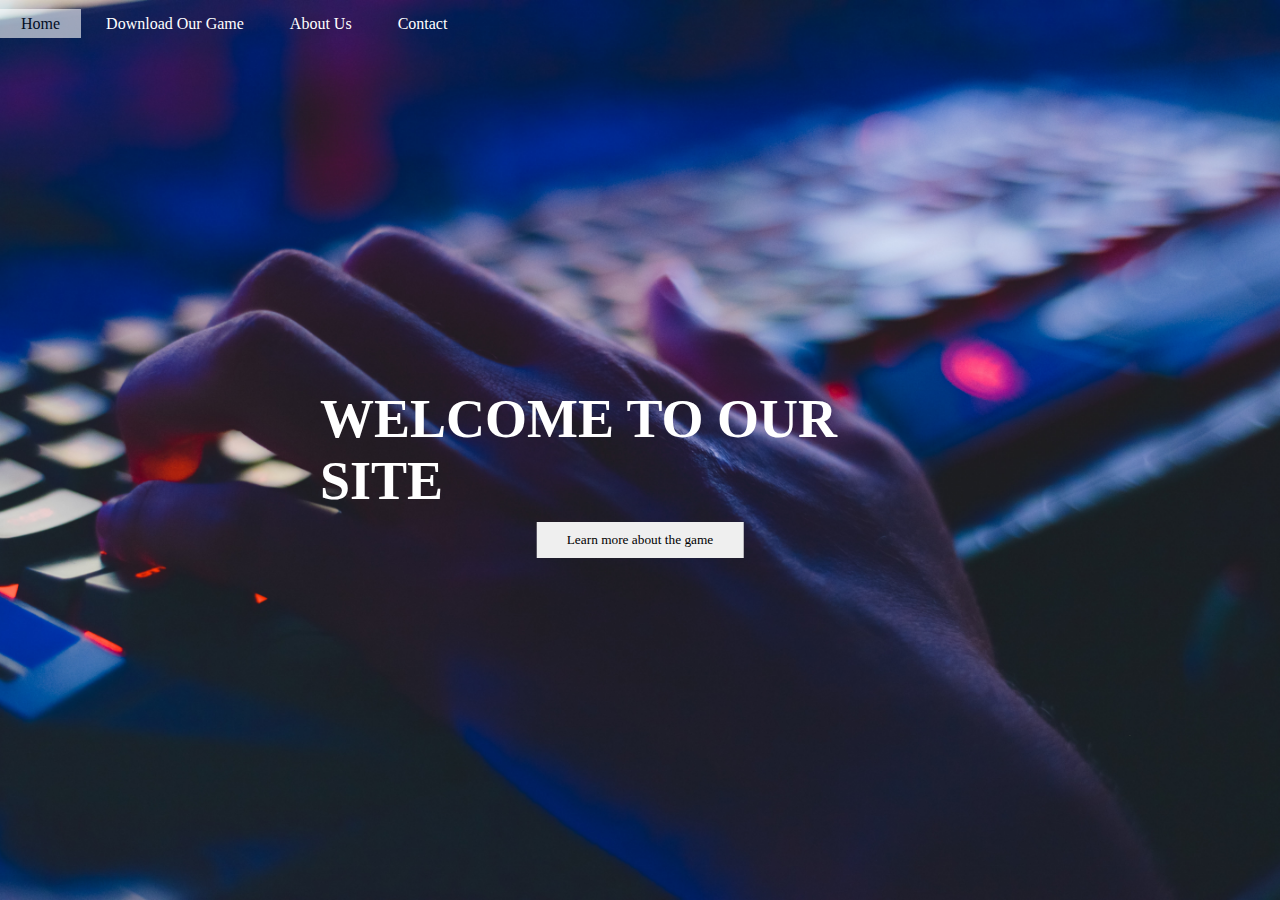
<file: index.html>
<!DOCTYPE html>
<html>
<head>
    <meta charset="UTF-8">
  <meta name="viewport" content="width=device-width, initial-scale=1.0">
  <meta http-equiv="X-UA-Compatible" content="ie=edge">
	<title>Home</title>
	<link rel="stylesheet" type="text/css" href="CSS/Style.css">
</head>
<body>
    <header>
        
        <div class="nav">
                <ul class="main">
                    <li class="active"><a href="index.html">Home</a></li>
                    <li><a href="game/Damwon.exe" download>Download Our Game</a></li>
                    <li><a href="About Us.html">About Us</a></li>
                    <li><a href="Contact Us.html">Contact</a></li>
                 </ul>
    </div>
    </header>
    <div id="title" class="title">
        <h1>WELCOME TO OUR SITE</h1>
    </div>

    <div class="button">
        <button type="button" class="btn btn-outline-light" onclick="myFunction()">Learn more about the game</button>

        <div id="cont">
            <div class="row bg-light" id="text" style="display: none;">
              
                <div class="col-12" id="info">
                    <br>
                    <p class="text-justify">The Germans place a combination of 4 random numbers in the range
                      between 0 and 7, indicating the coordinates of their battleships. The code breaker should guess the number within 13 tries using the board. 
                      The codebreaker places their guesses. The Germans should give a feedback whether just a number is guessed or a number and a correct place.
                      If just a number is guessed, it should be given as in Figure 1, “Guessed numbers”. If the code breaker guesses a number on the correct position,
                      then the information should be displayed as in Figure 1, “Guessed numbers and positions”.
                      <br>
                      <br>
                      <img src="Images/figure1.png" class="figure1" >
                    </p>
                   
                </div>

            </div>
        </div>
    </div>

    <script>
        function myFunction() {
          var x = document.getElementById("text");
          var y=document.getElementById("title");
          if (x.style.display === "none") {
            x.style.display = "block";
            y.style.display="none";
          } else {
            x.style.display = "none";
            y.style.display="block";
          }
        }
        </script>
</body>
</html>
</file>
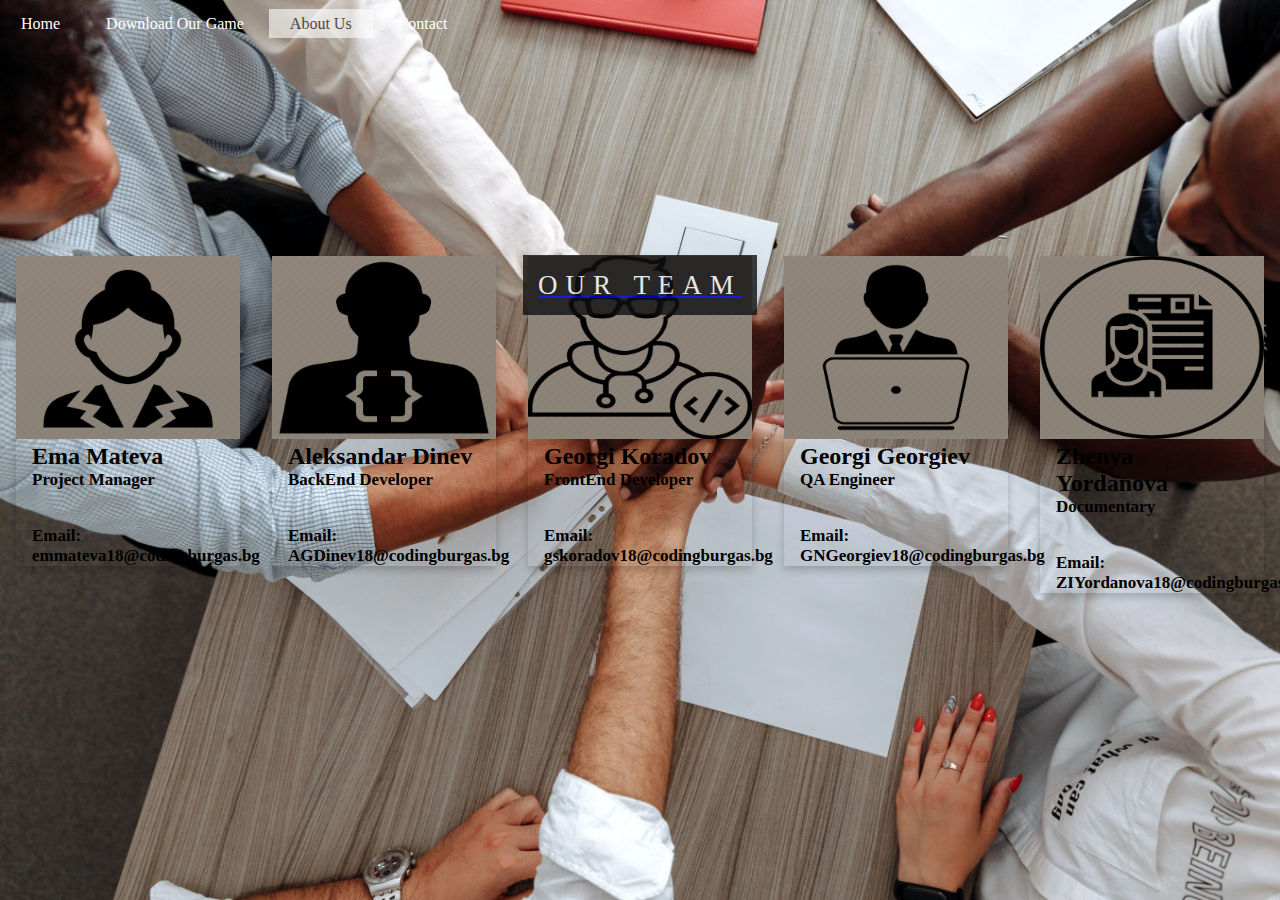
<file: About Us.html>
﻿<!DOCTYPE html>
<html>
<head>
    <meta charset="UTF-8">
  <meta name="viewport" content="width=device-width, initial-scale=1.0">
  <meta http-equiv="X-UA-Compatible" content="ie=edge">
	<title>About Us</title>
	<link rel="stylesheet" type="text/css" href="CSS/aboutusCSS.css">
</head>
<body>
<header>
        
        <div class="nav">
                <ul class="main">
                    <li><a href="index.html">Home</a></li>
                    <li><a href="game/Damwon.exe" download>Download Our Game</a></li>
                    <li class="active"><a href="About Us.html">About Us</a></li>
                    <li><a href="Contact Us.html">Contact</a></li>
                 </ul>
        </div>
        
        <div class="anchor">
          <a href="About Us.html"><span class="border">
            OUR TEAM
          </span></a>
        </div>

        <br>
        

        <div class="row" id="ourteam">
          <div class="column">
            <div class="card">
              <img src="Images/manager.jpeg" alt="Ema" style="width:100%">
              <div class="container">
                <h2 class="names">Ema Mateva</h2>
                <p class="title" >Project Manager</p>
                <br>
                <br>
                <p >Email: <br>emmateva18@codingburgas.bg</p>
    
              </div>
            </div>
          </div>
        
          <div class="column">
            <div class="card">
              <img src="Images/Progammer.jpg" alt="Aleksandar" style="width:100%">
              <div class="container">
                <h2 class="names">Aleksandar Dinev</h2>
                <p class="title">BackEnd Developer</p>
                <br>
                <br>
                <p >Email: <br>AGDinev18@codingburgas.bg</p>

              </div>
            </div>
          </div>
        
          <div class="column">
            <div class="card">
              <img src="Images/webDev.jpg" alt="Koradov" style="width:100%">
              <div class="container">
                <h2 class="names">Georgi Koradov</h2>
                <p class="title" >FrontEnd Developer</p>
                <br>
                <br>
                <p >Email: <br>gskoradov18@codingburgas.bg</p>

              </div>
            </div>
          </div>
          <div class="column">
            <div class="card">
              <img src="Images/codeCheck.jpg" alt="Georgiev" style="width:100%">
              <div class="container">
                <h2 class="names">Georgi Georgiev</h2>
                <p class="title" >QA Engineer</p>
                <br>
                <br>
                <p >Email: <br>GNGeorgiev18@codingburgas.bg</p>

              </div>
            </div>
          </div>
          <div class="column">
            <div class="card">
              <img src="Images/documentation.jpg" alt="Zhenya" style="width:100%">
              <div class="container">
                <h2 class="names">Zhenya Yordanova</h2>
                <p class="title" >Documentary</p>
                <br>
                <br>
                <p>Email: <br>ZIYordanova18@codingburgas.bg</p>

              </div>
            </div>
          </div>
        </div>
</header>


  
    
</body>
</html>
</file>
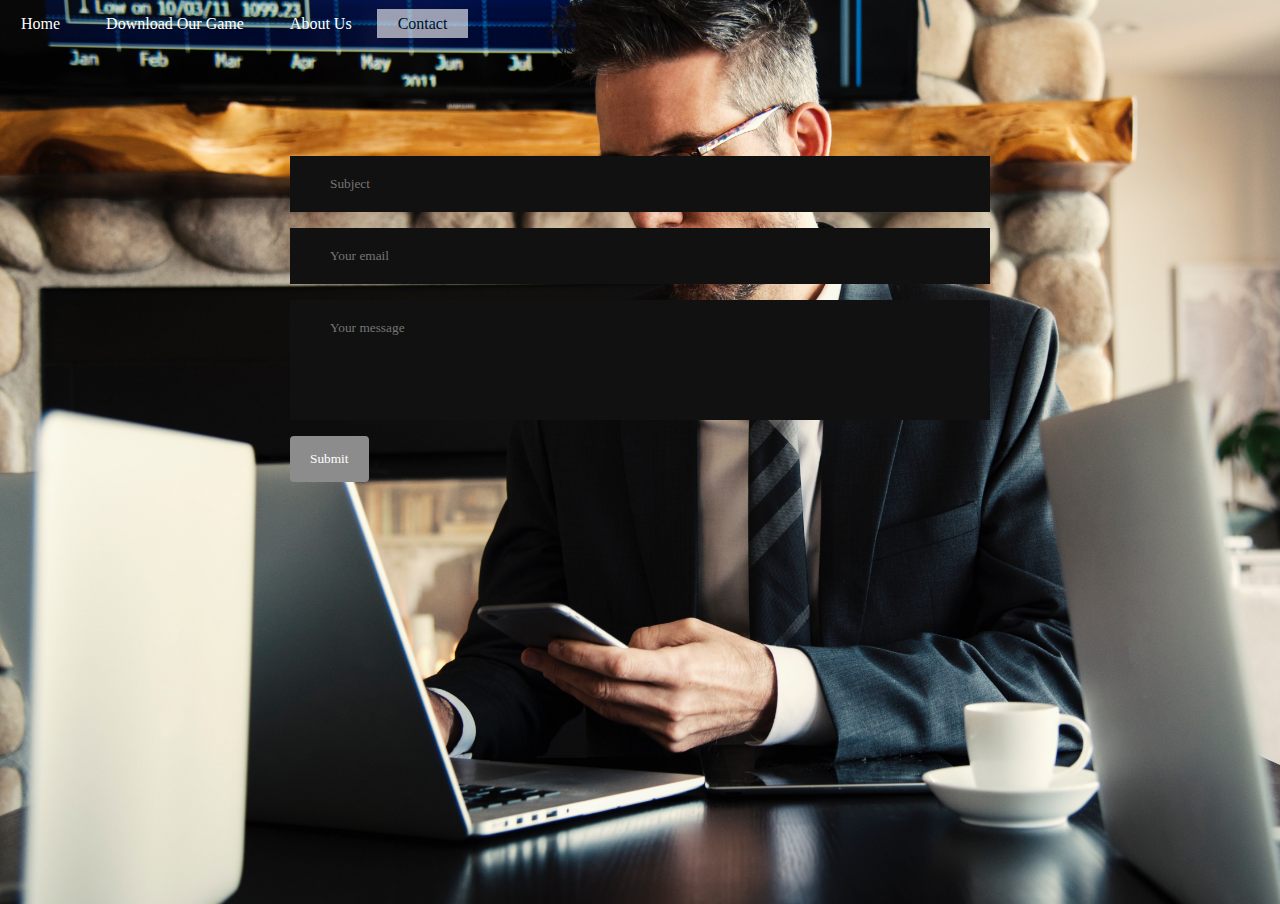
<file: Contact Us.html>
<!DOCTYPE html>
<html>
<head>
    <meta charset="UTF-8">
  <meta name="viewport" content="width=device-width, initial-scale=1.0">
  <meta http-equiv="X-UA-Compatible" content="ie=edge">
	<title>Contact Us</title>
	<link rel="stylesheet" type="text/css" href="CSS/contactusCSS.css">
</head>
<body>
    <script>function myFunction() {
        alert("Thank you for your sumbission!");
        }
      </script>

    <header>
        
        <div class="nav">
                <ul class="main">
                    <li><a href="index.html">Home</a></li>
                    <li><a href="game/Damwon.exe" download>Download Our Game</a></li>
                    <li><a href="About Us.html">About Us</a></li>
                    <li class="active"><a href="Contact Us.html">Contact</a></li>
                 </ul>
    </div>
    <div class="contact-section">
        <div class="border"></div>
        <form class="contact-form" action="mailto: gskoradov18@codingburgas.bg" method="GET">
            <input type="text" class="contact-form-text" name="subject" placeholder="Subject">
            <input type="email" class="contact-form-text" name="from" placeholder="Your email">
            <textarea class="contact-form-text" name="body" placeholder="Your message"></textarea>
            <button onclick="myFunction()" id="SubmitButton">Submit</button>
        </form>
    </div>
    </header>
    
    

    
</body>
</html>
</file>
<file: CSS/Style.css>
*{
	margin: 0;
	padding: 0;
	font-family: Century Gothic;
}


.nav ul{
	float: left;
	list-style-type: none; 
	margin-top: 15px;
}

.nav ul li{
	display: inline-block;
}
 
.nav ul li a{
	text-decoration: none;
	color: rgb(255, 255, 255);
	padding:5px 20px;
	border: 1px solid transparent;
	transition: 0.6s ease;
}

.nav ul li.active a
{
	background-color:#ffffff;
	opacity: 0.6;
	color: #000;
}

.nav ul li a:hover{
    background-color:#fff;
    opacity: 0.6;
	color: #000;
}
  


header {
	background-image: url(CSSImages/keyboard.jpg);
	height: 100vh;
	background-size: cover;
	background-position: center;
	position: relative;
}
body{
	background-color: gray;
}

.title{
	position: absolute;
	top: 50%;
	left: 50%;
	transform: translate(-50%,-50%);
}
.title{
	color: white;
	font-size: 27px;
}
.button{
	position: absolute;
	top: 60%;
	left: 50%;
	transform: translate(-50%,-50%);
}
.btn{
	border: none;
	padding: 10px 30px;
	text-decoration: none;
    transition: 0.6s ease;
    
    
}
.btn:hover{
background-color:#fff;
color: #000;
opacity: 0.6;
}

#info{
    color: white;
	font-size: 17px;
	text-align: justify;
}
.figure1{
	position: relative;;
	margin-left: 18%;
	border-radius: 40px;
}
</file>
<file: CSS/aboutusCSS.css>
*{
	margin: 0;
	padding: 0;
	font-family: Century Gothic;
}

.nav ul{
	float: left;
	list-style-type: none; 
    margin-top: 15px;
  
    
}

.nav ul li{
	display: inline-block;
}
 
.nav ul li a{
	text-decoration: none;
	color: rgb(255, 255, 255);
	padding:5px 20px;
	border: 1px solid transparent;
	transition: 0.6s ease;
}

.nav ul li.active a
{
	background-color:#ffffff;
	opacity: 0.6;
	color: #000;
}

.nav ul li a:hover{
    background-color:#fff;
    opacity: 0.6;
	color: #000;
}

header {
	background-image: url(CSSImages/aboutUs.jpg);
	height: 100vh;
	background-size: cover;
	background-position: center;
	position: relative;
}



body{
    background-color: gray;
}

html 
{
	box-sizing: border-box;
}
  
*, *:before, *:after 
{
	box-sizing:inherit;
}
  
.column 
{
	float: left;
	width: 20%;
	margin-bottom: 16px;
	padding: 0 8px;
}
  
.card 
{
	box-shadow: 0 4px 8px 0 rgba(0, 0, 0, 0.2);
	margin: 8px;
}
  

.container 
{
	padding: 0 16px;
}

@media screen and (max-width: 650px) {
	.column {
	  width: 100%;
	  display: block;
	}
}

.anchor{
	position:absolute;
	top:30%;
	width:100%;
	text-align:center;
	
	font-size:27px;
	letter-spacing:8px;
	text-transform:uppercase;
}
.anchor p{
	font-size: 15px;
}

  
.anchor .border{
	background-color:#111;
	color:#fff;
	padding:15px;
	opacity: 0.8;
}
  
.anchor .border.trans{
	background-color:transparent;
}
.row{
	margin-top: 18%;

}
.names{
font-family: Verdana ;
color: black;

}
p{
	font-family: Tahoma ;
	color:black;
	font-size: 17px;
	font-weight:bold;

}
</file>
<file: CSS/contactusCSS.css>
*{
	margin: 0;
	padding: 0;
	font-family: Century Gothic;
}

.nav ul{
	float: left;
	list-style-type: none; 
    margin-top: 15px;
  
    
}

.nav ul li{
	display: inline-block;
}
 
.nav ul li a{
	text-decoration: none;
	color: rgb(255, 255, 255);
	padding:5px 20px;
	border: 1px solid transparent;
	transition: 0.6s ease;
}

.nav ul li.active a
{
	background-color:#ffffff;
	opacity: 0.6;
	color: #000;
}

.nav ul li a:hover{
    background-color:#fff;
    opacity: 0.6;
	color: #000;
}
  
body{
    background-color: gray;
}



.contact-section{
    background: url(CSSImages/contact.jpg) no-repeat center;
    background-size: cover;
    padding: 40px 0;
  
    height: 91.5vh;
    background-size: cover;
    background-position: center;
}

.contact-section h1{
    text-align: center;
    color: gray;
     
}
.border{
    width: 100px;
    height: 20px;
    margin: 40px auto;
}
  
#SubmitButton {
    background-color: #8c8c8c;
    color: white;
    padding: 15px 20px;
    border: none;
    border-radius: 4px;
    cursor: pointer;
}
  
.contact-form{
  
    max-width: 700px;
    margin:auto;
    padding: 0 10px;
    overflow: hidden;
}
  
.contact-form-text{
    display: block;
    width: 100%;
    box-sizing: border-box;
    margin: 16px 0;
    border: 0;
    background: #111;
    padding: 20px 40px;
    outline: none;
    color: #ddd;
    transition: 0.5s;
  }
.contact-form-text:focus{
    box-shadow: 0 0 10px 4px #34495e;
}

textarea.contact-form-text{
    resize: none;
    height: 120px;
  }
.contact-form-btn{
    float: right;
    border: 0;
    background: #34495e;
    color: #fff;
    padding: 12px 50px;
    border-radius: 20px;
    cursor: pointer;
    transition: 0.5s;
}

.contact-form-btn:hover{
    background: #2980b9;
  }
</file>
